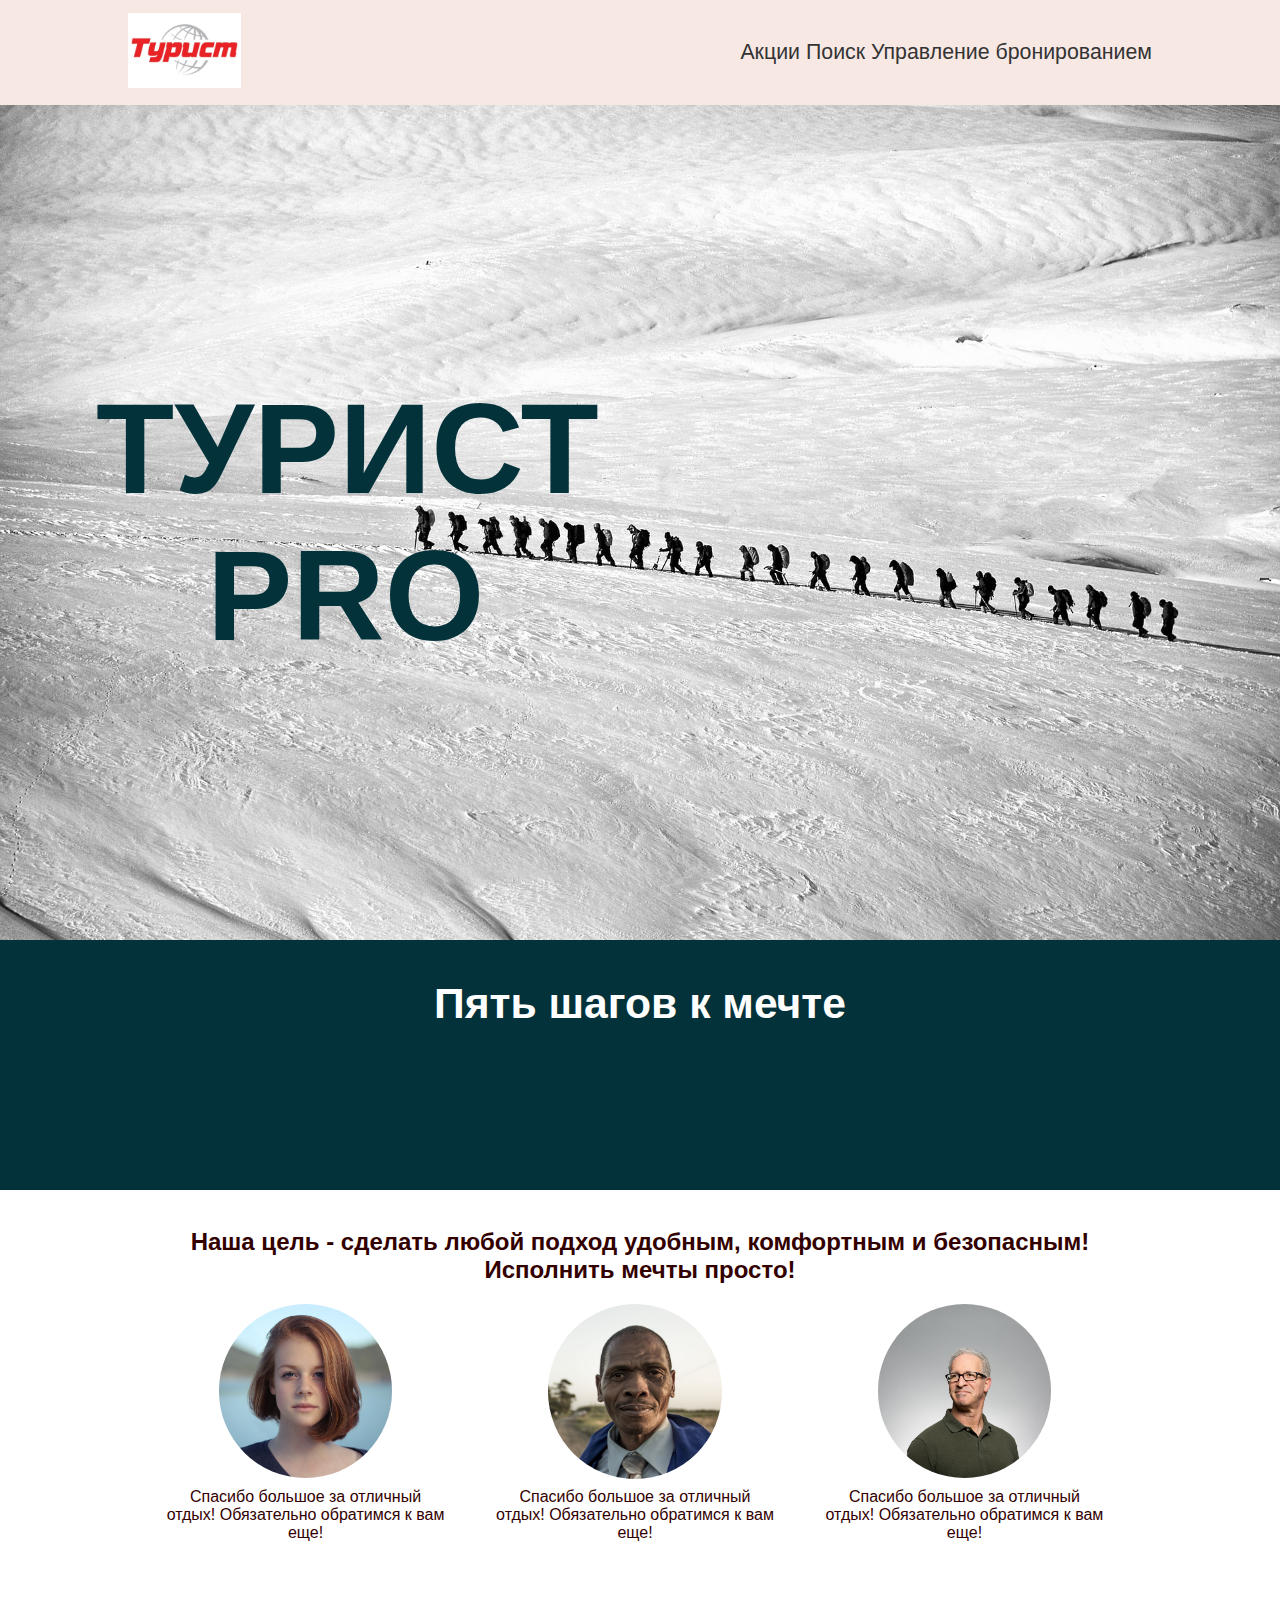
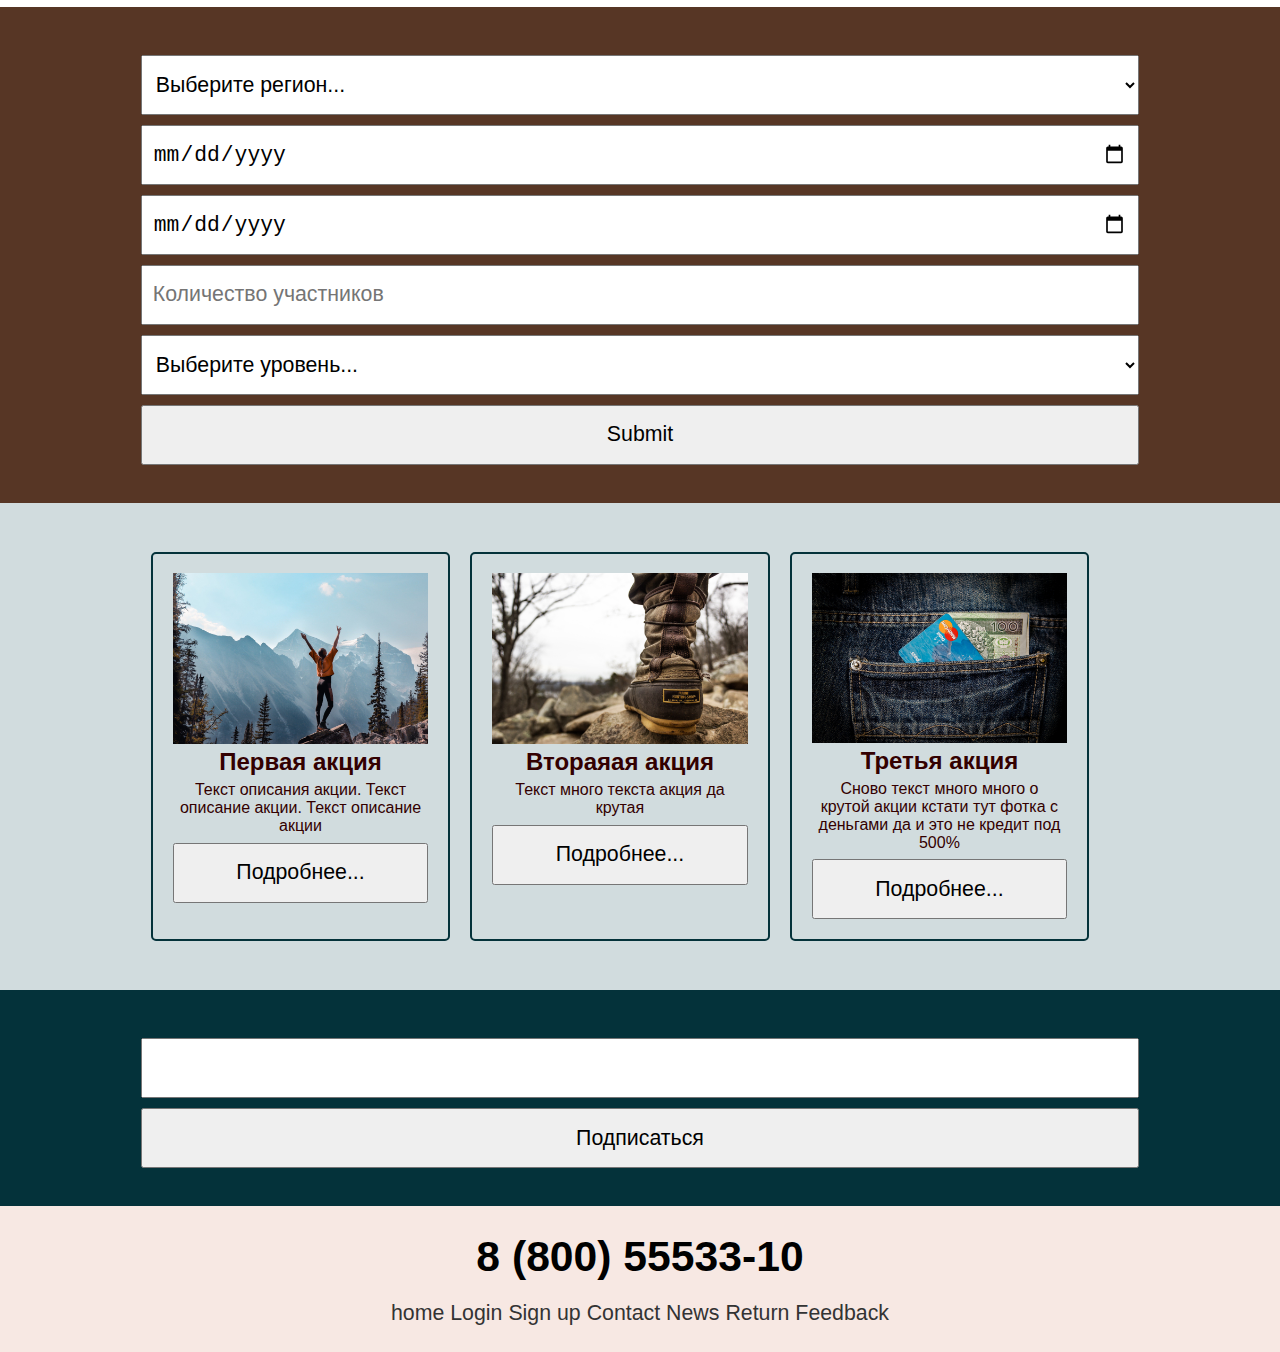
<file: index.html>
<!DOCTYPE html>
<html lang="ru">
<head>
    <meta charset="UTF-8">
    <meta name="viewport" content="width=device-width, initial-scale=1.0">
    <link rel="stylesheet" href="style/style.css">
    <title>Турист-PRO</title>
</head>
<body>

    <header>
        <div class="wrapper">
            <div class="content">
                <div class="logo">
                    <a href="index.html">
                        <img src="media/image/logo.jpg" alt="Логотип компании">
                    </a>
                    </div>
                    <nav>
                        <a href="index.html#promo">Акции</a>
                        <a href="index.html#search">Поиск</a>
                        <a href="booking.html">Управление бронированием</a>
                    </nav>
            </div>
        </div>
    </header>

    <section class="banner">
        <div class="wrapper">
            <div class="content">
                <h1>ТУРИСТ PRO</h1>
            </div>
        </div>
    </section>

    <section class="alg">
        <div class="wrapper">
            <div class="content">
                <h1>Пять шагов к мечте</h1>
                <div class="steps">
                    <div class="step">Выбери даты</div>
                    <div class="step">Выбери регион</div>
                    <div class="step">Определи зоны</div>
                    <div class="step">Дополнительные услуги</div>
                    <div class="step">Оформи заказ</div>
                </div>
            </div>
        </div>
    </section>




    <section class="about">
        <div class="wrapper">
            <div class="content">
                <h2>Наша цель - сделать любой подход удобным, комфортным и безопасным!</h2>
                <h2>Исполнить мечты просто!</h2>
                <div class="comment">
                    <img src="media/image/girl-g0cc0296a2_1920.jpg" alt="" class="comment_foto">
                    <div class="comment_text">Спасибо большое за отличный отдых! Обязательно обратимся к вам еще!</div>
                </div>
                <div class="comment">
                    <img src="media/image/man-g5d2fb3ddd_1920.jpg" alt="" class="comment_foto">
                    <div class="comment_text">Спасибо большое за отличный отдых! Обязательно обратимся к вам еще!</div>
                </div>
                <div class="comment">
                    <img src="media/image/adult-gf9c71cf4d_1920.jpg" alt="" class="comment_foto">
                    <div class="comment_text">Спасибо большое за отличный отдых! Обязательно обратимся к вам еще!</div>
                </div>
            </div>
        </div>
    </section>





    <section class="search">
        <div class="wrapper">
            <div class="content">
                <form action="search.html">
                    <select name="region" id="region">
                        <option value="region_0">Выберите регион...</option>
                        <option value="region_1">Якутия</option>
                        <option value="region_2">Республика Коми</option>
                        <option value="region_3">Краснодарский край</option>
                    </select>
                    <input type="date" placeholder="Начало похода">
                    <input type="date" placeholder="Окончание похода">
                    <input type="number" placeholder="Количество участников">
                    <select name="lavel" id="lavel">
                        <option value="lavel_0">Выберите уровень...</option>
                        <option value="lavel_1">Начальный</option>
                        <option value="lavel_2">Средний</option>
                        <option value="lavel_3">Продвинутый</option>
                    </select><input type="submit">
                </form>
            </div>
        </div>
    </section>




    <section class="promos" id="promos">
        <div class="wrapper">
            <div class="content">
                <div class="promo">
                    <img src="media/image/mountains-g8eb14608e_1920.jpg" alt="Фото_акции">
                    <h2>Первая акция</h2>
                    <div class="promo_text">Текст описания акции. Текст описание акции. Текст описание акции</div>
                    <button>Подробнее...</button>
                </div>
                <div class="promo">
                    <img src="media/image/boots-g2720db27a_1920.jpg" alt="Фото_акции">
                    <h2>Втораяая акция</h2>
                    <div class="promo_text">Текст много текста акция да крутая</div>
                    <button>Подробнее...</button>
                </div> <div class="promo">
                    <img src="media/image/money-g1e84ff91d_1920.jpg" alt="Фото_акции">
                    <h2> Третья акция</h2>
                    <div class="promo_text">Сново текст много много о крутой акции кстати тут фотка с деньгами да и это не кредит под 500%</div>
                    <button>Подробнее...</button>
                </div>
            </div>
        </div>
    </section>




    <section class="sub">
        <div class="wrapper">
            <div class="content">
                <input type="email">
                <button>Подписаться</button>
            </div>
        </div>
    </section>
    <footer>
        <div class="wrapper">
            <div class="content">
                <h1 class="ccolor">8 (800) 55533-10</h1>
                <nav>
                    <a href="http://xxxxxx-m1.wsr.ru">home</a>
                    <a href="http://xxxxxx-m1.wsr.ru/login">Login</a>
                    <a href="http://xxxxxx-m1.wsr.ru/signup">Sign up</a>
                    <a href="http://xxxxxx-m1.wsr.ru/contact">Contact</a>
                    <a href="http://xxxxxx-m1.wsr.ru/news">News</a>
                    <a href="http://xxxxxx-m1.wsr.ru/return">Return</a>
                    <a href="http://xxxxxx-m1.wsr.rufeedback">Feedback</a>
                </nav>
            </div>
        </div>
    </footer>
</body>
</html>
</file>
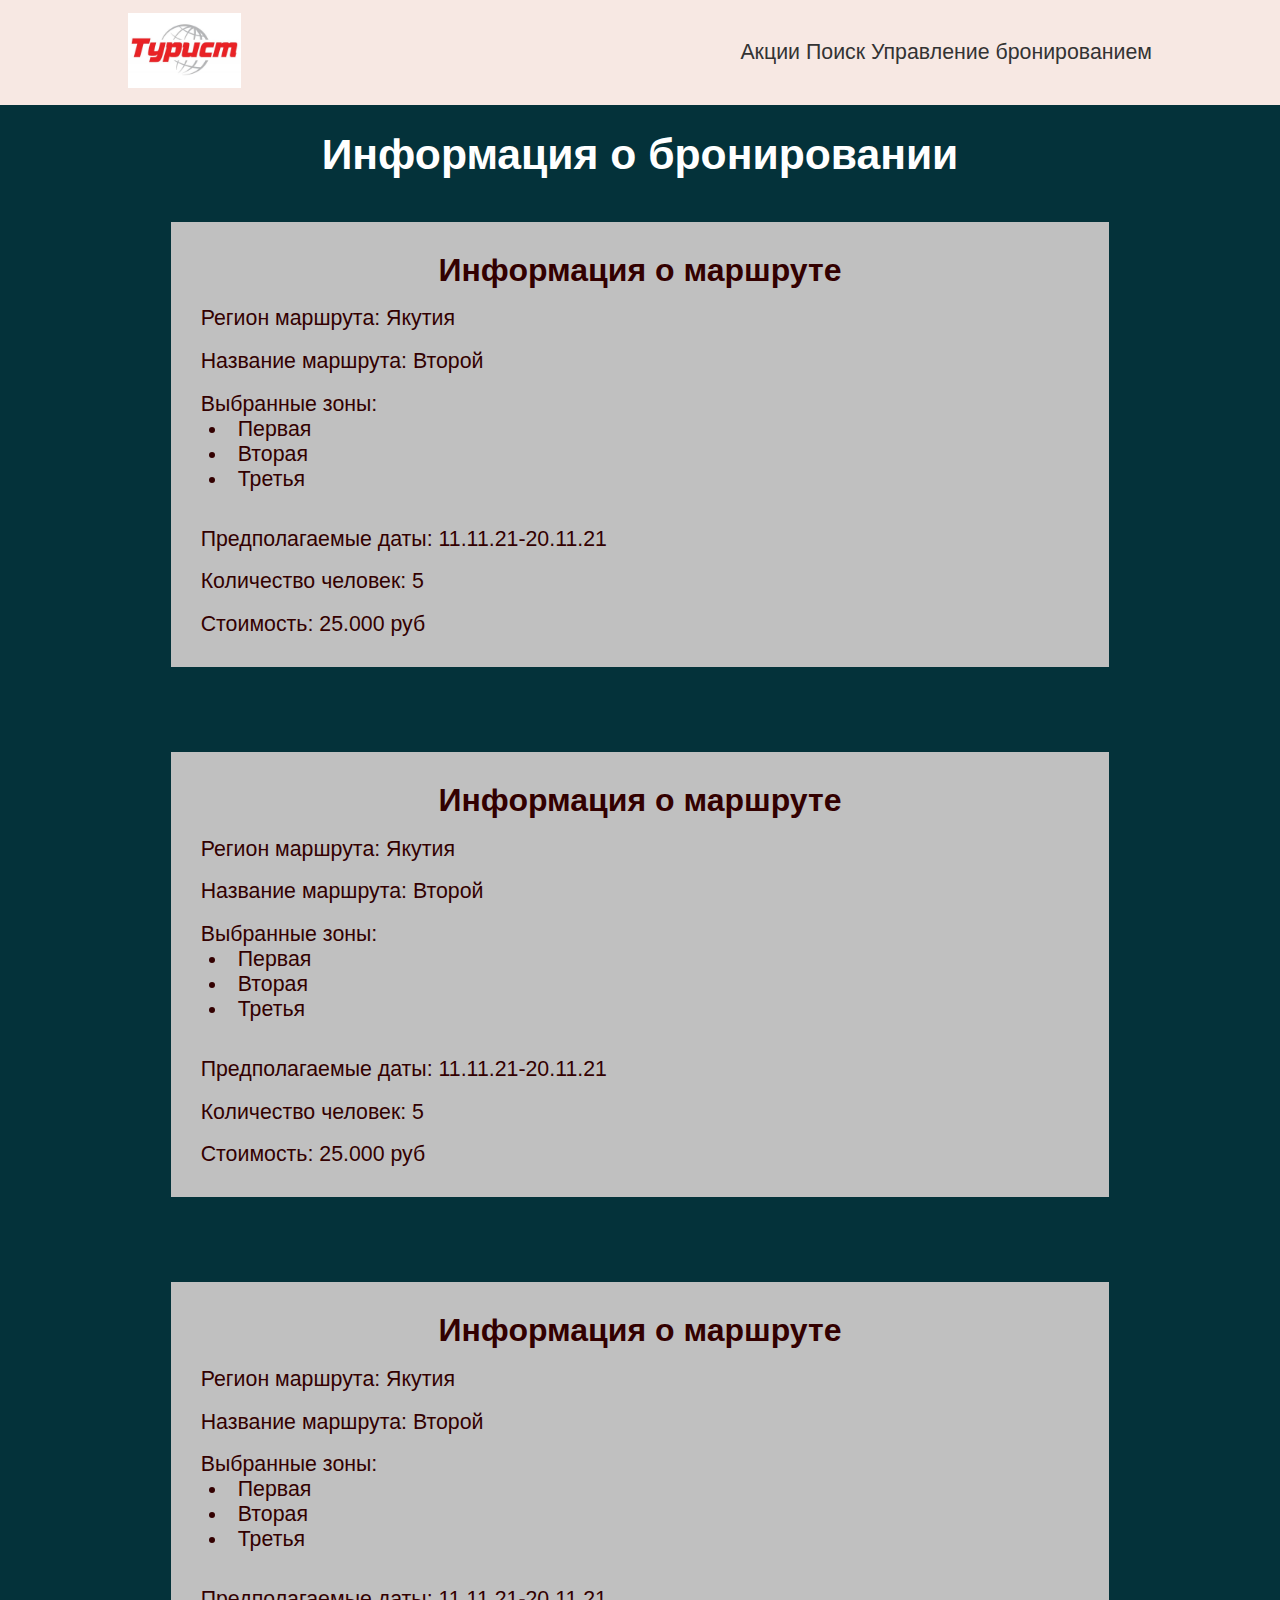
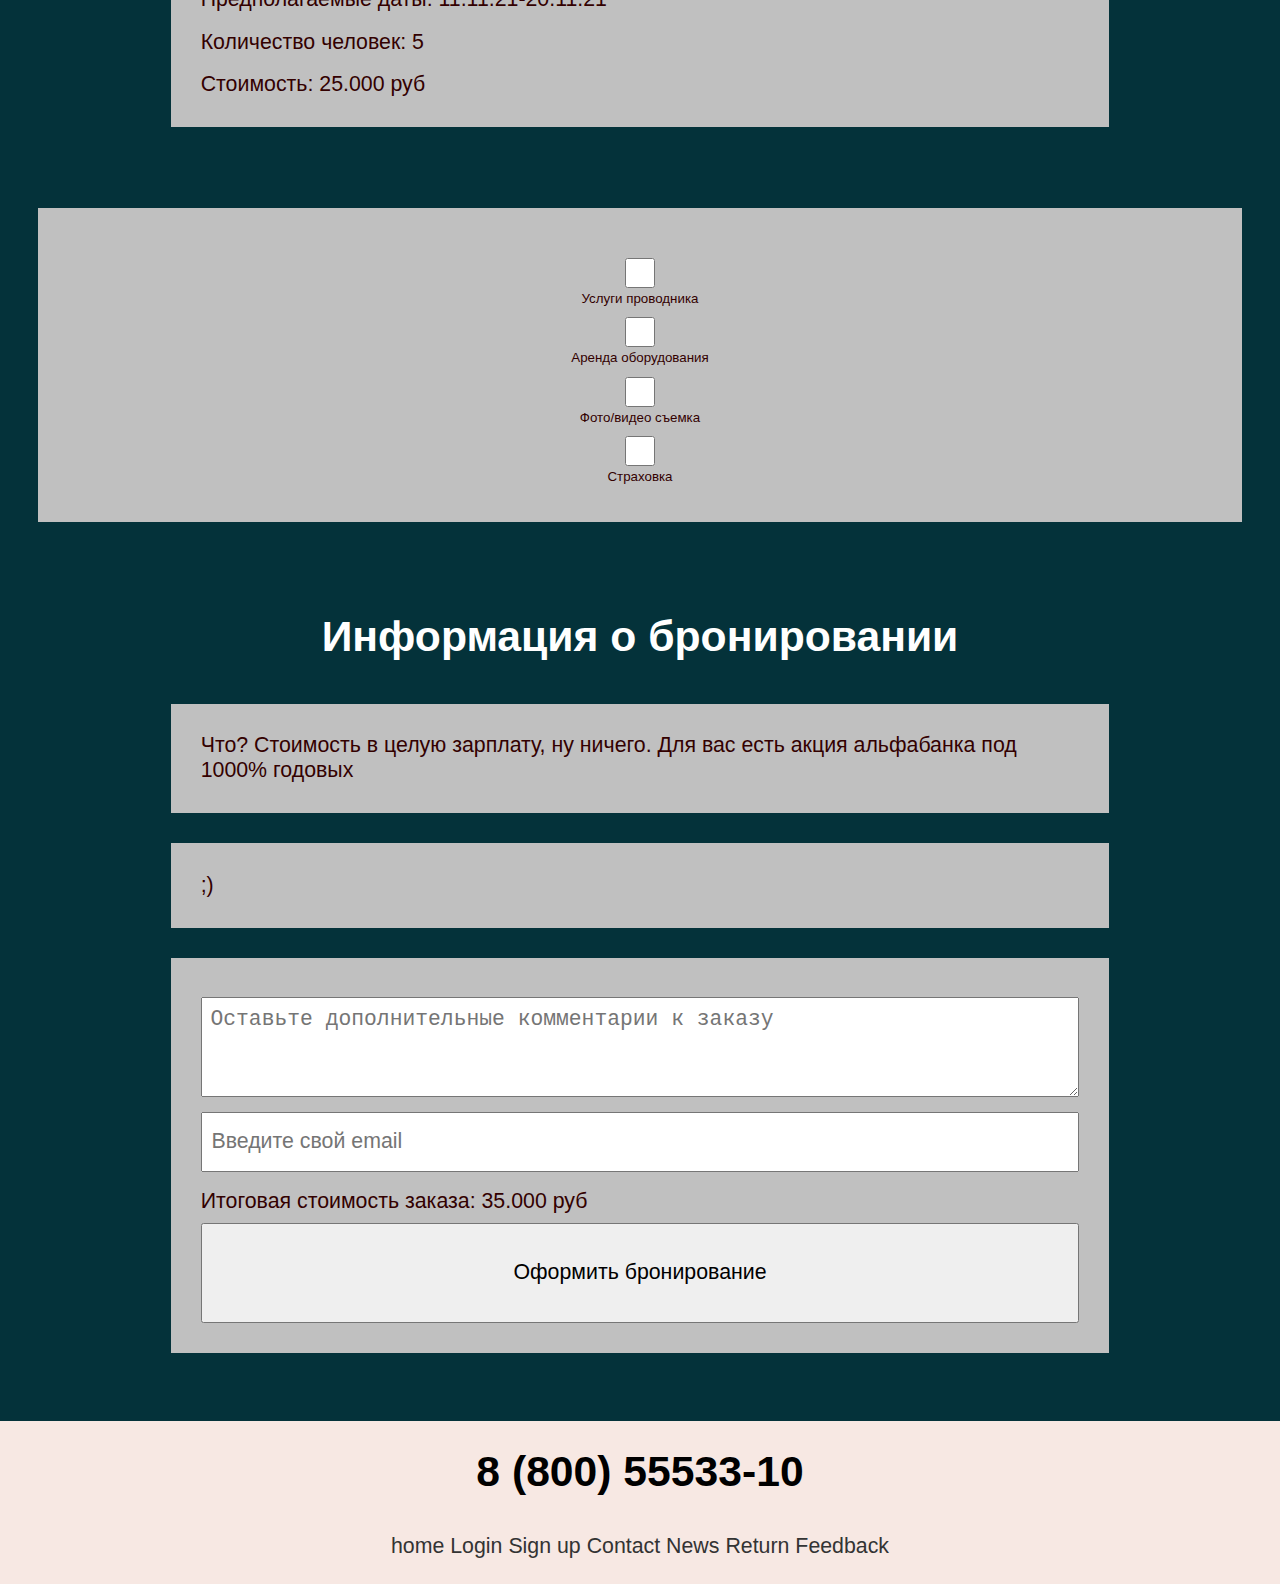
<file: booking.html>
<!DOCTYPE html>
<html lang="en">
<head>
   <meta charset="UTF-8">
   <meta name="viewport" content="width=device-width, initial-scale=1.0">
   <link rel="stylesheet" href="style/style.css">
   <title>Бронирование</title>
</head>
<body>
    <header>
        <div class="wrapper">
            <div class="content">
                <div class="logo">
                    <a href="index.html">
                        <img src="media/image/logo.jpg" alt="Логотип компании">
                    </a>
                    </div>
                    <nav>
                        <a href="index.html#promo">Акции</a>
                        <a href="index.html#search">Поиск</a>
                        <a href="booking.html">Управление бронированием</a>
                    </nav>
            </div>
        </div>
    </header>



  <section class="booking" id="booking">
       <div class="wrapper">
           <h1>Информация о бронировании</h1>
           <div class="content">
            <div class="info">
                <h2>Информация о маршруте</h2>
                <p>Регион маршрута: Якутия</p>
                <p>Название маршрута: Второй</p>
                <p>Выбранные зоны:
                    <ul>
                        <li>Первая</li>
                        <li>Вторая</li>
                        <li>Третья</li>
                    </ul>
                </p>
                <p>Предполагаемые даты: 11.11.21-20.11.21</p>
                <p>Количество человек: 5</p>
                <p>Стоимость: 25.000 руб</p>
            </div>
        </div>
        <div class="content">
            <div class="info">
                <h2>Информация о маршруте</h2>
                <p>Регион маршрута: Якутия</p>
                <p>Название маршрута: Второй</p>
                <p>Выбранные зоны:
                    <ul>
                        <li>Первая</li>
                        <li>Вторая</li>
                        <li>Третья</li>
                    </ul>
                </p>
                <p>Предполагаемые даты: 11.11.21-20.11.21</p>
                <p>Количество человек: 5</p>
                <p>Стоимость: 25.000 руб</p>
            </div>
        </div>
        <div class="content">
            <div class="info">
                <h2>Информация о маршруте</h2>
                <p>Регион маршрута: Якутия</p>
                <p>Название маршрута: Второй</p>
                <p>Выбранные зоны:
                    <ul>
                        <li>Первая</li>
                        <li>Вторая</li>
                        <li>Третья</li>
                    </ul>
                </p>
                <p>Предполагаемые даты: 11.11.21-20.11.21</p>
                <p>Количество человек: 5</p>
                <p>Стоимость: 25.000 руб</p>
            </div>
        </div>
    <div class="dop">
        <h2></h2>
        <div class="dop_check">
            <p><input type="checkbox" name="help">Услуги проводника</p>
            <p><input type="checkbox" name="rent"> Аренда оборудования</p>
            <p><input type="checkbox" name="foto"> Фото/видео съемка</p>
            <p><input type="checkbox" name="ins"> Страховка</p>
        </div>
    </div>
    </div>
</section>


<section class="booking" id="booking">
    <div class="wrapper">
        <h1>Информация о бронировании</h1>
        <div class="content">
         <div class="info">Что? Стоимость в целую зарплату, ну ничего. Для вас есть акция альфабанка под 1000% годовых</div>
            <div class="dop">;)</div>
                <div class="other">
                    <textarea placeholder="Оставьте дополнительные комментарии к заказу"></textarea>
                    <input type="email" placeholder="Введите свой email">
                    <p>Итоговая стоимость заказа: 35.000 руб</p>
                    <button>Оформить бронирование</button>
                </div>
            </div>
        </div>
</section>







<footer>
    <div class="wrapper">
        <div class="content">
            <h1 class="ccolor">8 (800) 55533-10</h1><br>
            <nav>
                <a href="http://xxxxxx-m1.wsr.ru">home</a>
                <a href="http://xxxxxx-m1.wsr.ru/login">Login</a>
                <a href="http://xxxxxx-m1.wsr.ru/signup">Sign up</a>
                <a href="http://xxxxxx-m1.wsr.ru/contact">Contact</a>
                <a href="http://xxxxxx-m1.wsr.ru/news">News</a>
                <a href="http://xxxxxx-m1.wsr.ru/return">Return</a>
                <a href="http://xxxxxx-m1.wsr.rufeedback">Feedback</a>
            </nav>
        </div>
    </div>
</footer>
</body>
</html>
</file>
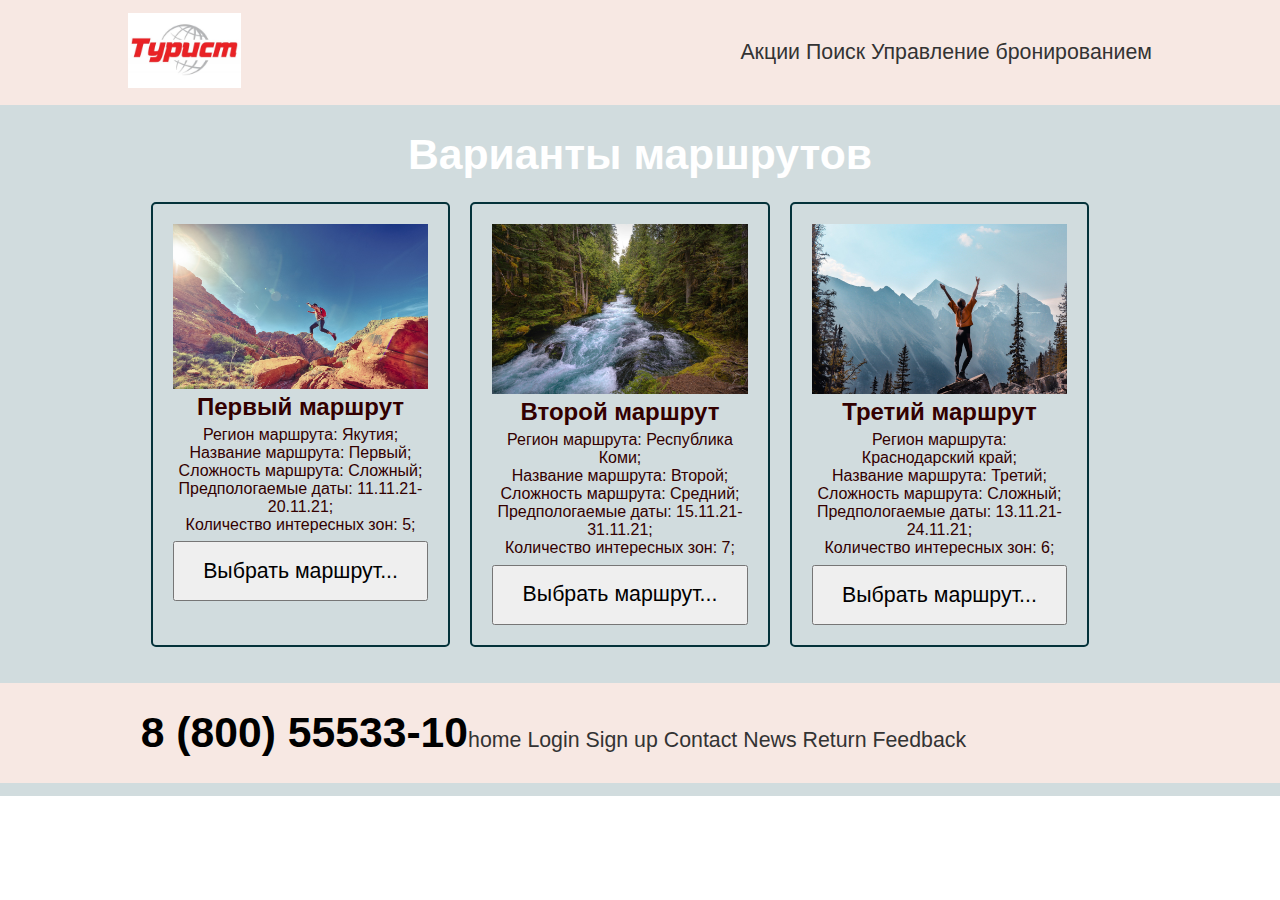
<file: search.html>
<!DOCTYPE html>
<html lang="en">
<head>
   <meta charset="UTF-8">
   <meta name="viewport" content="width=device-width, initial-scale=1.0">
   <link rel="stylesheet" href="style/style.css">
   <title>Варианты маршрутов</title>
</head>
<body>
    <header>
        <div class="wrapper">
            <div class="content">
                <div class="logo">
                    <a href="index.html">
                        <img src="media/image/logo.jpg" alt="Логотип компании">
                    </a>
                    </div>
                    <nav>
                        <a href="index.html#promo">Акции</a>
                        <a href="index.html#search">Поиск</a>
                        <a href="booking.html">Управление бронированием</a>
                    </nav>
            </div>
        </div>
    </header>



  <section class="promos" id="promos">
       <div class="wrapper">
           <h1>Варианты маршрутов</h1>
           <div class="content">
               <div class="promo">
                   <img src="media/image/man-ged23a663b_1920.jpg" alt="">
                   <h2>Первый маршрут</h2>
                   <div class="promo_text">
                       <p>Регион маршрута: Якутия;</p>
                       <p>Название маршрута: Первый;</p>
                       <p>Сложность маршрута: Сложный;</p>
                       <p>Предпологаемые даты: 11.11.21-20.11.21;</p>
                       <p>Количество интересных зон: 5;</p>
                   </div>
                   <a href="seat.html">
                   <button>Выбрать маршрут...</button>
                   </a>
               </div>
               <div class="promo">
                   <img src="media/image/mckenzie-river-g84dc3eb01_1920.jpg" alt="">
                   <h2>Второй маршрут</h2>
                   <div class="promo_text">
                       <p>Регион маршрута: Республика Коми;</p>
                       <p>Название маршрута: Второй;</p>
                       <p>Сложность маршрута: Средний;</p>
                       <p>Предпологаемые даты: 15.11.21-31.11.21;</p>
                       <p>Количество интересных зон: 7;</p>
                   </div>
                   <a href="seat.html">
                   <button>Выбрать маршрут...</button>
                   </a>
               </div>
               <div class="promo">
                   <img src="media/image/mountains-g8eb14608e_1920.jpg" alt="">
                   <h2>Третий маршрут</h2>
                   <div class="promo_text">
                       <p>Регион маршрута: Краснодарский край;</p>
                       <p>Название маршрута: Третий;</p>
                       <p>Сложность маршрута: Сложный;</p>
                       <p>Предпологаемые даты: 13.11.21-24.11.21;</p>
                       <p>Количество интересных зон: 6;</p>
                   </div>
                   <a href="seat.html">
                   <button>Выбрать маршрут...</button>
                   </a>
               </div>
           </div>
       </div>



       <footer>
        <div class="wrapper">
            <div class="content">
                <h1 class="ccolor">8 (800) 55533-10</h1><br>
                <nav>
                    <a href="http://xxxxxx-m1.wsr.ru">home</a>
                    <a href="http://xxxxxx-m1.wsr.ru/login">Login</a>
                    <a href="http://xxxxxx-m1.wsr.ru/signup">Sign up</a>
                    <a href="http://xxxxxx-m1.wsr.ru/contact">Contact</a>
                    <a href="http://xxxxxx-m1.wsr.ru/news">News</a>
                    <a href="http://xxxxxx-m1.wsr.ru/return">Return</a>
                    <a href="http://xxxxxx-m1.wsr.rufeedback">Feedback</a>
                </nav>
            </div>
        </div>
    </footer>
</body>
</html>
</file>
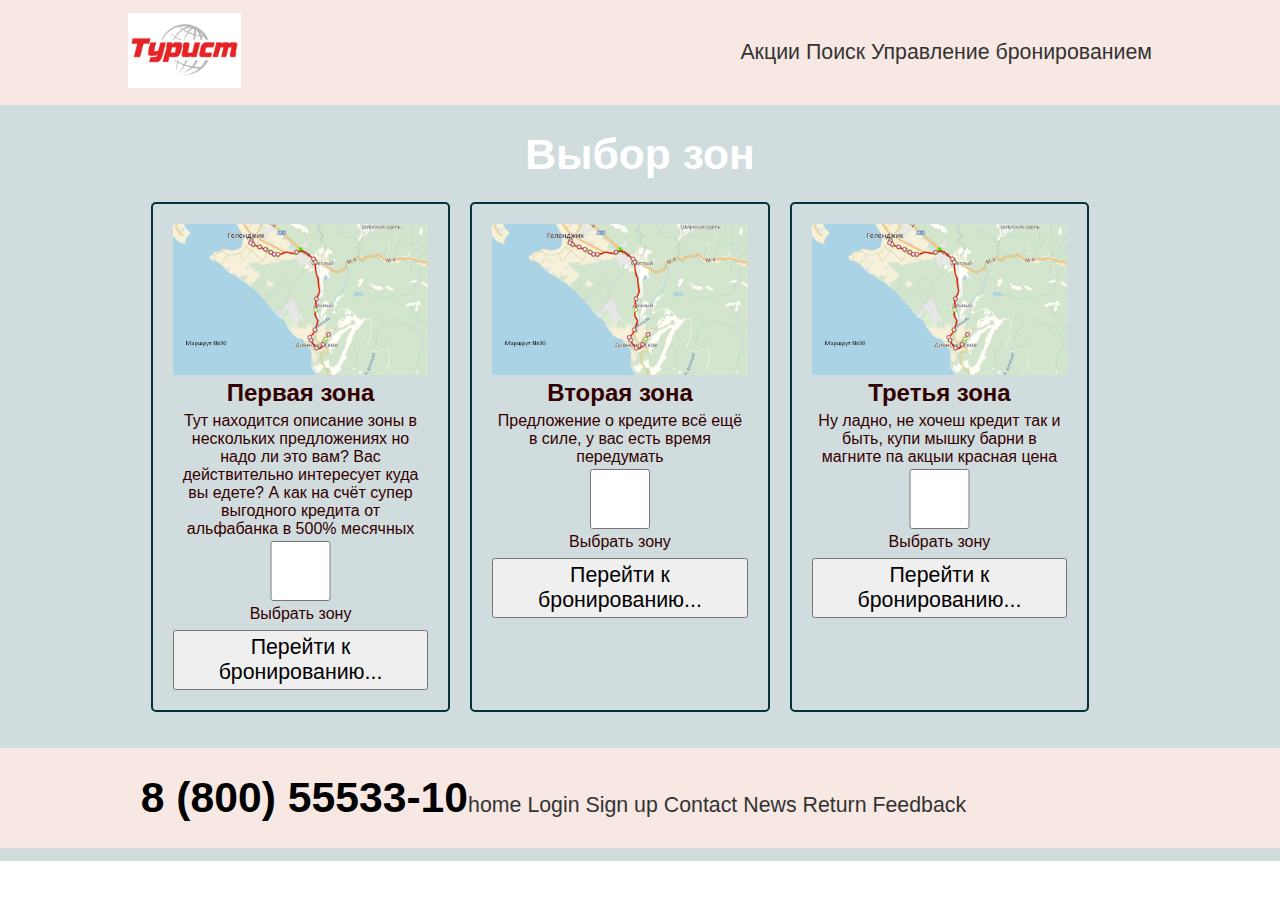
<file: seat.html>
<!DOCTYPE html>
<html lang="en">
<head>
   <meta charset="UTF-8">
   <meta name="viewport" content="width=device-width, initial-scale=1.0">
   <link rel="stylesheet" href="style/style.css">
   <title> Выбор зон</title>
</head>
<body>
    <header>
        <div class="wrapper">
            <div class="content">
                <div class="logo">
                    <a href="index.html">
                        <img src="media/image/logo.jpg" alt="Логотип компании">
                    </a>
                    </div>
                    <nav>
                        <a href="index.html#promo">Акции</a>
                        <a href="index.html#search">Поиск</a>
                        <a href="booking.html">Управление бронированием</a>
                    </nav>
            </div>
        </div>
    </header>



  <section class="promos" id="promos">
       <div class="wrapper">
           <h1>Выбор зон</h1>
           <div class="content">
                   <div class="promo">
                    <img src="media/image/marshrut.png" alt="">
                    <h2>Первая зона</h2>
                    <div class="promo_text">
                       <p>Тут находится описание зоны в нескольких предложениях но надо ли это вам? Вас действительно интересует куда вы едете? А как на счёт супер выгодного кредита от альфабанка в 500% месячных </p>
                   <input type="checkbox" name="first"> Выбрать зону
                    </div>
                   <a href="booking.html">
                   <button>Перейти к бронированию...</button>
                   </a>
               </div>
                <div class="promo">
                 <img src="media/image/marshrut.png" alt="">
                 <h2>Вторая зона</h2>
                 <div class="promo_text">
                    <p>Предложение о кредите всё ещё в силе, у вас есть время передумать </p>
                <input type="checkbox" name="first"> Выбрать зону
                 </div>
                <a href="booking.html">
                <button>Перейти к бронированию...</button>
                </a>
            </div>
                <div class="promo">
                 <img src="media/image/marshrut.png" alt="">
                 <h2>Третья зона</h2>
                 <div class="promo_text">
                    <p>Ну ладно, не хочеш кредит так и быть, купи мышку барни в магните па акцыи красная цена</p>
                <input type="checkbox" name="first"> Выбрать зону
                 </div>
                <a href="booking.html">
                <button>Перейти к бронированию...</button>
                </a>
            </div>
           </div>
       </div>



       <footer>
        <div class="wrapper">
            <div class="content">
                <h1 class="ccolor">8 (800) 55533-10</h1><br>
                <nav>
                    <a href="http://xxxxxx-m1.wsr.ru">home</a>
                    <a href="http://xxxxxx-m1.wsr.ru/login">Login</a>
                    <a href="http://xxxxxx-m1.wsr.ru/signup">Sign up</a>
                    <a href="http://xxxxxx-m1.wsr.ru/contact">Contact</a>
                    <a href="http://xxxxxx-m1.wsr.ru/news">News</a>
                    <a href="http://xxxxxx-m1.wsr.ru/return">Return</a>
                    <a href="http://xxxxxx-m1.wsr.rufeedback">Feedback</a>
                </nav>
            </div>
        </div>
    </footer>
</body>
</html>
</file>
<file: style/style.css>
*{
    margin: 0;
    padding: 0;
    box-sizing: border-box;
}
body{
    font-family: Arial;
    color: #330000;
}
section{
    padding: 1% 0;
}
div.wrapper{
    padding: 1% 0;
}
div.content{
    width: 80%;
    margin: 0 auto;
    text-align: center;
    padding: 1%;
    overflow: hidden;
}


header .wrapper{
    background-color: #f7e8e3;
}
header .content{
    display: flex;
    align-items: center;
    justify-content: space-between;
    padding: 0;
}
.content .logo img{
    height: 75px;
}
.content nav{
    color: #333333;
    font-size: 16pt;
}
.content nav a{
    text-decoration: none;
    color: #333333;
}
.content nav a:hover{
    text-decoration: underline;
    cursor: pointer;
}



.alg{
    background-color: #04323a;
}
h1{
    font-size: 32pt;
    color: #ffffff;
}
section.alg div.steps{
    margin-top: 3%;
    display: flex;
    justify-content:space-between;
} 
section.alg div.step{
    font-size: 16pt;
    background-color: #d1dcde;
    width: 15%;
    padding: 10px 20px;
    border-radius: 20px;
}



div.comment{
    width: 33%;
    float: left;
    padding: 2%;
}
div.comment img.comment_foto{
    width: 60%;
    margin: 0 auto;
    border-radius: 50%;
}
div.comment div.comment_text{
    padding: 2%;
}



section.search {
    background-color: #573625;
}
select, input{
    width: 100%;
    height: 50px;
    margin-top: 1%;
    padding: 1%;
    font-size: 16pt;
}
section.promos {
    background-color: #d1dcde;
}
section.promos .content{
    display: flex;
    flex-wrap: wrap;
}
div.promo{
    width: 30%;
    margin: 1%;
    padding: 2%;
    border: 2px solid #04323a;
    border-radius: 5px;
}
div.promo img{
    width: 100%;
    margin: 0 auto;
}
div.promo div.promo_text{
    padding: 2%;
}
select, input, button{
    width: 100%;
}
section.sub{
    background-color: #04323a;
}



footer{
    background-color: #f7e8e3;
}
footer h2{
    font-size: 32pt;
}
footer nav{
    padding-top: 20px;
}




h1{
    text-align: center;
}


section.booking {
    background-color: #04323a;
}
.booking .content{
    font-size: 16pt;
    padding: 1%;
    text-align: left;
}
.booking .content p{
    padding-top: 2%;
}
.info, .dop, .other{
    background-color: #c0c0c0;
    padding: 3%;
    margin: 3%;
    overflow: hidden;
}
h2{
    text-align: center;
}
ul{
    list-style-position: inside;
    padding-left: 1%;
}
.dop input[type=checkbox]{
    height: 30px;
}
.dop_check {
    display: flex;
    justify-content: space-between;
    text-align: center;
}
textarea, select, input, button{
    width: 100%;
    height: 60px;
    margin-top: 1%;
    padding: 1%;
    font-size: 16pt;
}




section.alg div.steps{
    margin-top: 3%;
    overflow: hidden;
    position: relative;
}
section.alg div.step{
    font-size: 24pt;
    background-color: #d1dcde;
    padding: 10px 20px;
    border-radius: 20px;

    
    animation: round 20s infinite;
    opacity: 0;
    width: 100%;
    height: 80%;
}
@keyframes round{
    12.5% {opacity: 1;}
    25% {opacity: 0;}
}





div.steps div:nth-child(6){animation-delay: 20s;}
div.steps div:nth-child(5){animation-delay: 16s;}
div.steps div:nth-child(4){animation-delay: 12s;}
div.steps div:nth-child(3){animation-delay: 8s;}
div.steps div:nth-child(2){animation-delay: 4s;}
div.steps div:nth-child(1){animation-delay: 0s;}





section.banner{
    min-height: 80vh;
    background-image: url(../media/image/trekking-g97050b112_1920.jpg);
    background-repeat: no-repeat;
    background-position: center;
    background-size: cover;
}
section.banner div.wrapper{
    display: flex;
    align-items: center;
    width: 50%;
    min-height: 90vh;
    margin-left: 2%;
    background-color: rgba(255, 255, 255, 0,7);
}
section.banner div.wrapper h1{
    font-size: 8em;
    color:#04323a;
    font-weight: bold;
}
@media screen and (max-device-width: 480px){
    
    .content nav{font-size: 12pt;}
    section.banner {max-height: 40vh; background-size: auto;}
    section.banner div.wrapper h1{font-size: 3em;}
    h1{font-size: 20pt;}
    content h2{font-size: 16pt;}
    section.alg div.step{font-size: 22pt; padding: 1% 2%;}
    div.comment{width: 100%;}
}




.dop h2, footer h2{
    font-size: 18pt;
}
.dop_check{
    display: block;
    font-size: 10pt;
}
.dop_check p{float: none;}
.other textarea{
    height: 100px;
}
.other button{
    height: 100px;
}



@media screen and (max-device-width: 768px){
    section.banner {max-height: 40vh;}
    section.banner div.wrapper{width: 96%; background-color: rgba(255, 255, 255, 0,5);}
    section.banner div.wrapper h1{font-size: 4em;}
    div.promo{width: 100%;}
    div.promo img {width: 50%;
         margin: 0 auto; 
         float: left;
        }
    .dop .dop_check{
        font-size: 11pt;
    }
}

@media screen and (max-device-width: 1200px){
    section.banner div.wrapper h1{font-size: 6em;}
}

@media screen and (max-device-width: 960px){
    section.banner div.wrapper h1{font-size: 4em;}   
}
.ccolor{
    color: black;
}
</file>
